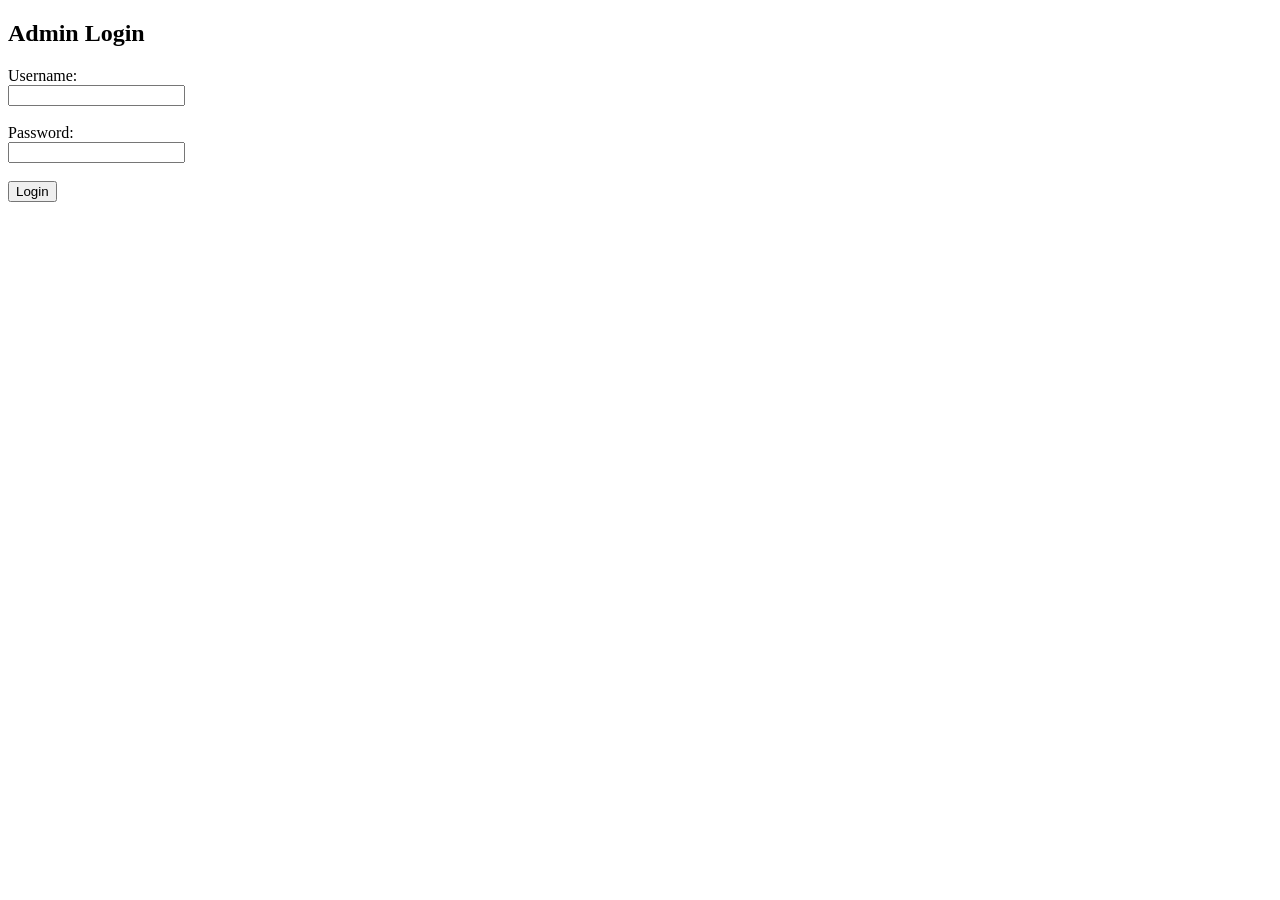
<file: Templates/Index.html>
<!DOCTYPE html>
<html>
<head>
    <title>Admin Login</title>
</head>
<body>

<h2>Admin Login</h2>

<form action="/login" method="POST">

    <label>Username:</label><br>
    <input type="text" name="username"><br><br>

    <label>Password:</label><br>
    <input type="password" name="password"><br><br>

    <input type="submit" value="Login">

</form>

</body>
</html>
</file>
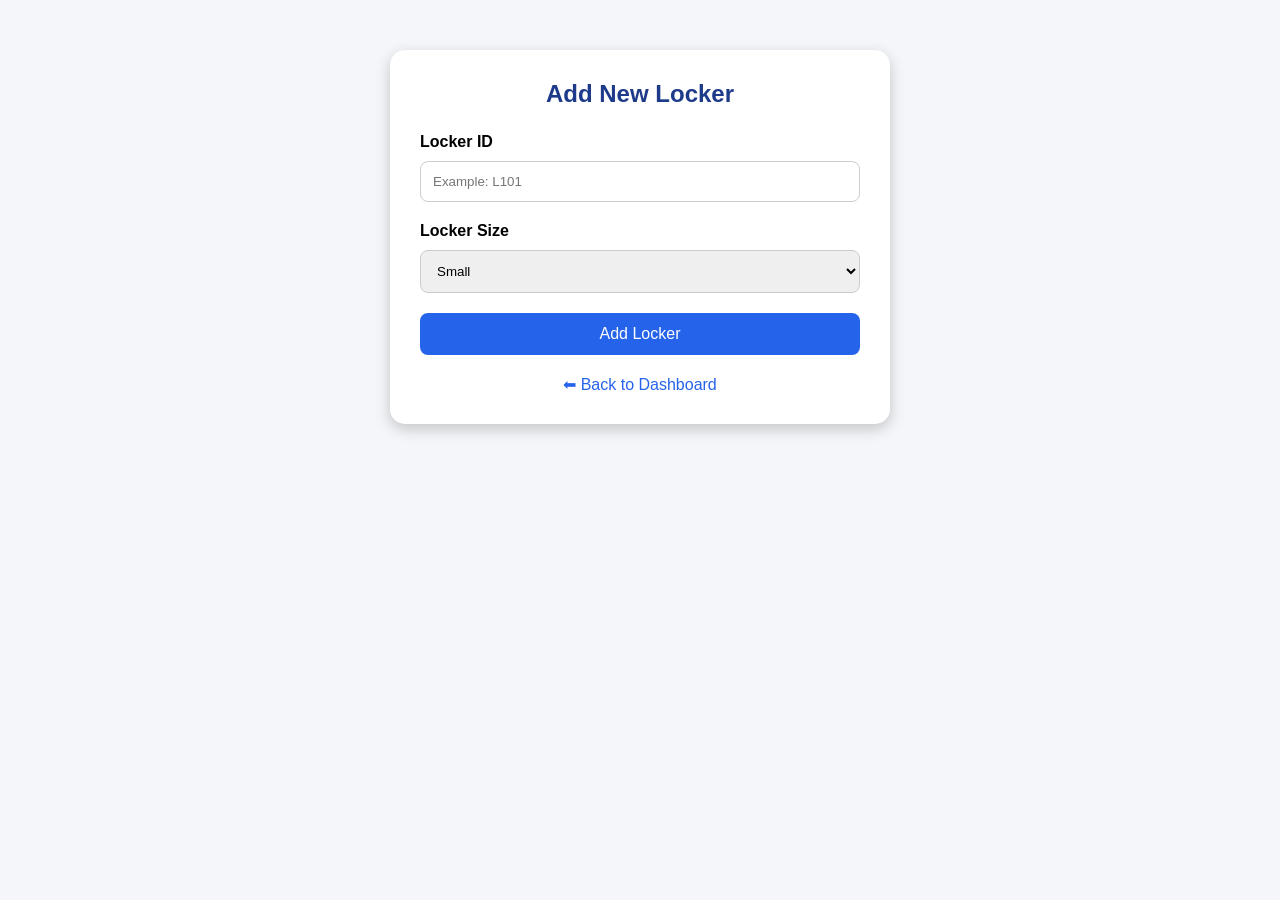
<file: Templates/add_locker.html>
<!DOCTYPE html>
<html lang="en">
<head>
<meta charset="UTF-8">
<meta name="viewport" content="width=device-width, initial-scale=1.0">
<title>Add Locker</title>

<style>
*{
    margin:0;
    padding:0;
    box-sizing:border-box;
    font-family:Arial,sans-serif;
}

body{
    background:#f4f6f9;
}

.container{
    width:500px;
    margin:50px auto;
    background:white;
    padding:30px;
    border-radius:15px;
    box-shadow:0 5px 15px rgba(0,0,0,.2);
}

h2{
    text-align:center;
    color:#1e3a8a;
    margin-bottom:25px;
}

label{
    font-weight:bold;
}

input,select{
    width:100%;
    padding:12px;
    margin:10px 0 20px;
    border:1px solid #ccc;
    border-radius:8px;
}

button{
    width:100%;
    padding:12px;
    background:#2563eb;
    color:white;
    border:none;
    border-radius:8px;
    font-size:16px;
    cursor:pointer;
}

button:hover{
    background:#1d4ed8;
}

a{
    display:block;
    text-align:center;
    margin-top:20px;
    text-decoration:none;
    color:#2563eb;
}
</style>

</head>

<body>

<div class="container">

<h2>Add New Locker</h2>

<form action="/add_locker" method="POST">

<label>Locker ID</label>
<input type="text" name="locker_id" placeholder="Example: L101" required>

<label>Locker Size</label>

<select name="size">
<option>Small</option>
<option>Medium</option>
<option>Large</option>
</select>

<button type="submit">Add Locker</button>

</form>

<a href="/dashboard">⬅ Back to Dashboard</a>

</div>

</body>
</html>
</file>
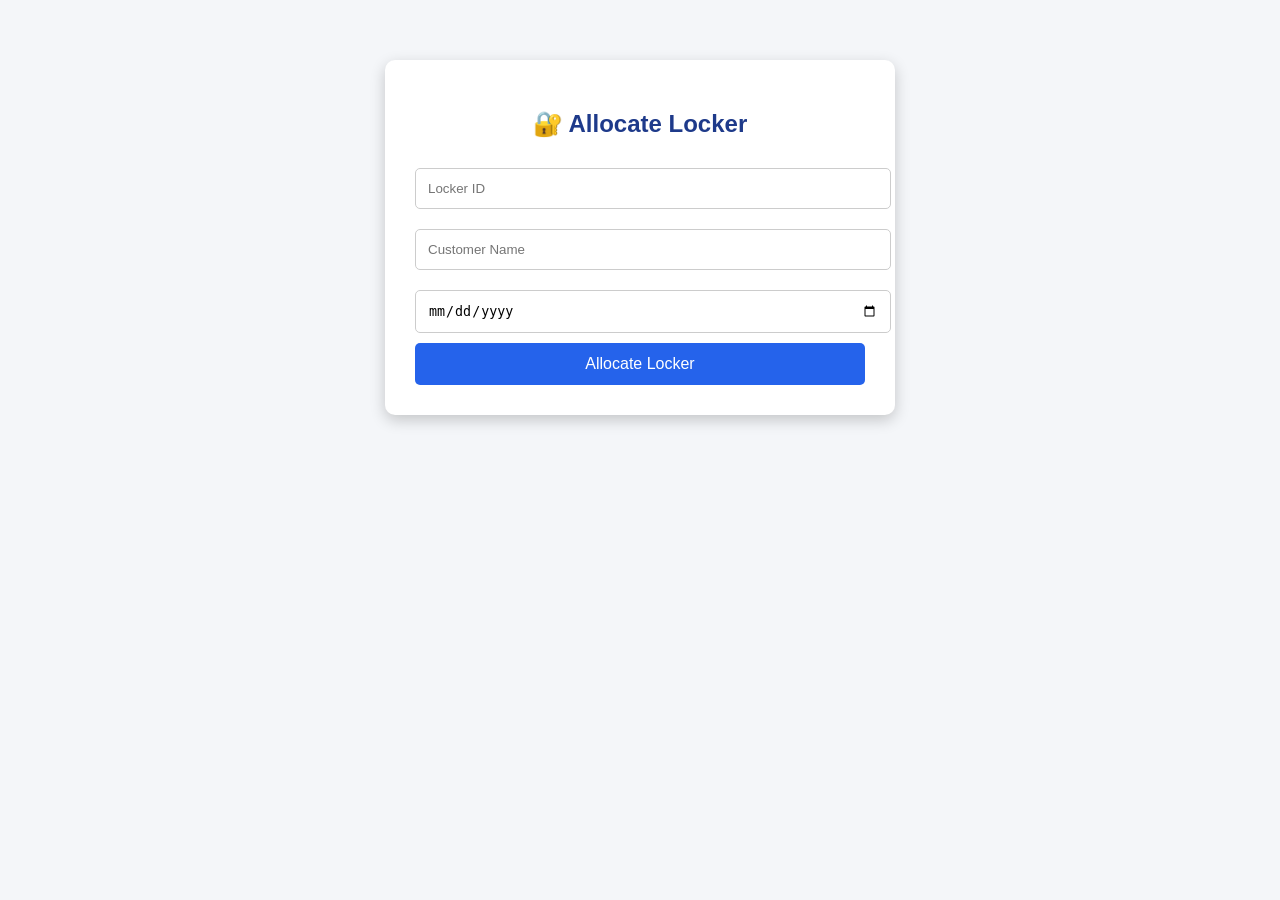
<file: Templates/allocate.html>
<!DOCTYPE html>
<html>
<head>
    <title>Allocate Locker</title>

    <style>
        body{
            font-family:Arial;
            background:#f4f6f9;
        }

        .box{
            width:450px;
            margin:60px auto;
            background:white;
            padding:30px;
            border-radius:10px;
            box-shadow:0 5px 15px rgba(0,0,0,.2);
        }

        h2{
            text-align:center;
            color:#1e3a8a;
        }

        input{
            width:100%;
            padding:12px;
            margin:10px 0;
            border:1px solid #ccc;
            border-radius:5px;
        }

        button{
            width:100%;
            padding:12px;
            background:#2563eb;
            color:white;
            border:none;
            border-radius:5px;
            font-size:16px;
            cursor:pointer;
        }

        button:hover{
            background:#1d4ed8;
        }
    </style>
</head>

<body>

<div class="box">

<h2>🔐 Allocate Locker</h2>

<form method="POST">

<input type="text" name="locker_id" placeholder="Locker ID" required>

<input type="text" name="customer" placeholder="Customer Name" required>

<input type="date" name="date" required>

<button type="submit">
Allocate Locker
</button>

</form>

</div>

</body>
</html>
</file>
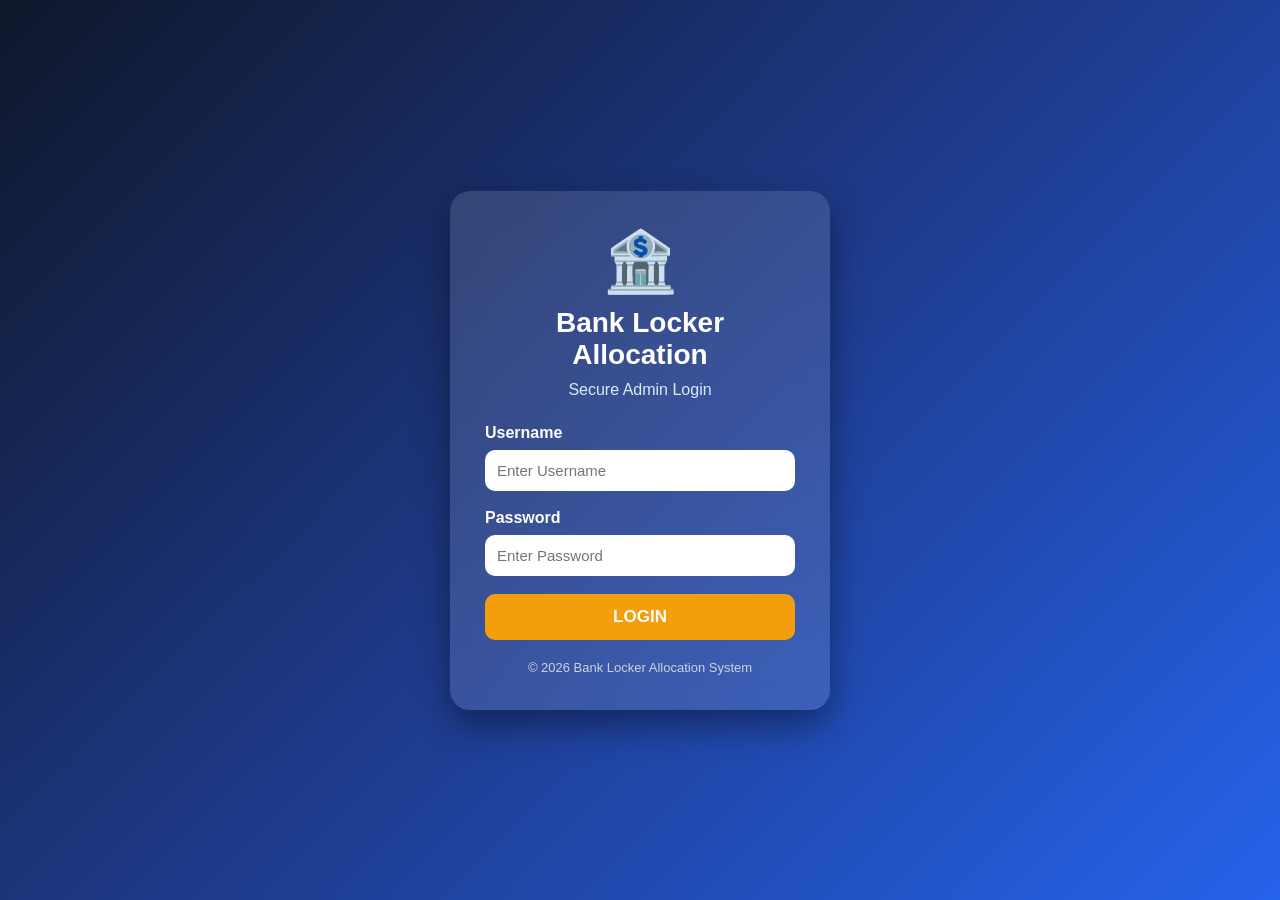
<file: Templates/login.html>
<!DOCTYPE html>
<html lang="en">
<head>
<meta charset="UTF-8">
<meta name="viewport" content="width=device-width, initial-scale=1.0">
<title>Bank Locker Allocation System</title>

<style>
*{
    margin:0;
    padding:0;
    box-sizing:border-box;
    font-family:Segoe UI,Arial,sans-serif;
}

body{
    height:100vh;
    display:flex;
    justify-content:center;
    align-items:center;
    background:linear-gradient(135deg,#0f172a,#1e3a8a,#2563eb);
}

.login-box{
    width:380px;
    background:rgba(255,255,255,0.12);
    backdrop-filter:blur(15px);
    border-radius:20px;
    padding:35px;
    box-shadow:0 15px 35px rgba(0,0,0,.4);
    color:white;
}

.logo{
    text-align:center;
    font-size:60px;
}

h1{
    text-align:center;
    margin:10px 0;
    font-size:28px;
}

p{
    text-align:center;
    color:#dbeafe;
    margin-bottom:25px;
}

label{
    display:block;
    margin-bottom:8px;
    font-weight:bold;
}

input{
    width:100%;
    padding:12px;
    border:none;
    outline:none;
    border-radius:10px;
    margin-bottom:18px;
    font-size:15px;
}

button{
    width:100%;
    padding:13px;
    border:none;
    border-radius:10px;
    background:#f59e0b;
    color:white;
    font-size:17px;
    font-weight:bold;
    cursor:pointer;
    transition:.3s;
}

button:hover{
    background:#d97706;
    transform:scale(1.03);
}

.footer{
    text-align:center;
    margin-top:20px;
    color:#cbd5e1;
    font-size:13px;
}
</style>

</head>

<body>

<div class="login-box">

<div class="logo">🏦</div>

<h1>Bank Locker Allocation</h1>

<p>Secure Admin Login</p>

<form action="/login" method="POST">

<label>Username</label>
<input type="text" name="username" placeholder="Enter Username" required>

<label>Password</label>
<input type="password" name="password" placeholder="Enter Password" required>

<button type="submit">LOGIN</button>

</form>

<div class="footer">
© 2026 Bank Locker Allocation System
</div>

</div>

</body>
</html>
</file>
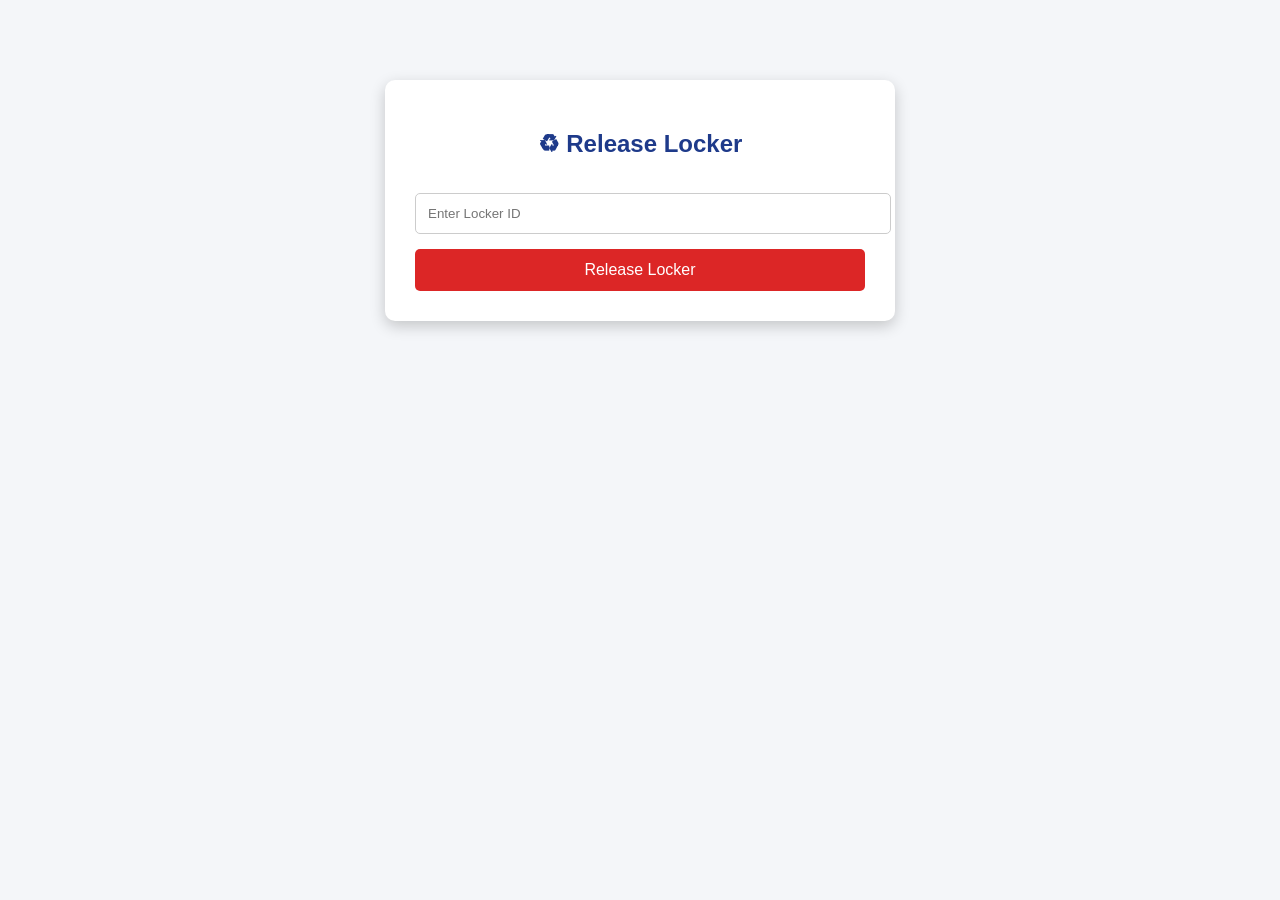
<file: Templates/release.html>
<!DOCTYPE html>
<html>
<head>
    <title>Release Locker</title>

    <style>

    body{
        background:#f4f6f9;
        font-family:Arial;
    }

    .container{
        width:450px;
        margin:80px auto;
        background:white;
        padding:30px;
        border-radius:10px;
        box-shadow:0 5px 15px rgba(0,0,0,.2);
    }

    h2{
        text-align:center;
        color:#1e3a8a;
    }

    input{
        width:100%;
        padding:12px;
        margin:15px 0;
        border:1px solid #ccc;
        border-radius:5px;
    }

    button{
        width:100%;
        padding:12px;
        background:#dc2626;
        color:white;
        border:none;
        border-radius:5px;
        cursor:pointer;
        font-size:16px;
    }

    button:hover{
        background:#b91c1c;
    }

    </style>

</head>

<body>

<div class="container">

<h2>♻ Release Locker</h2>

<form method="POST">

<input
type="text"
name="locker_id"
placeholder="Enter Locker ID"
required>

<button type="submit">
Release Locker
</button>

</form>

</div>

</body>
</html>
</file>
